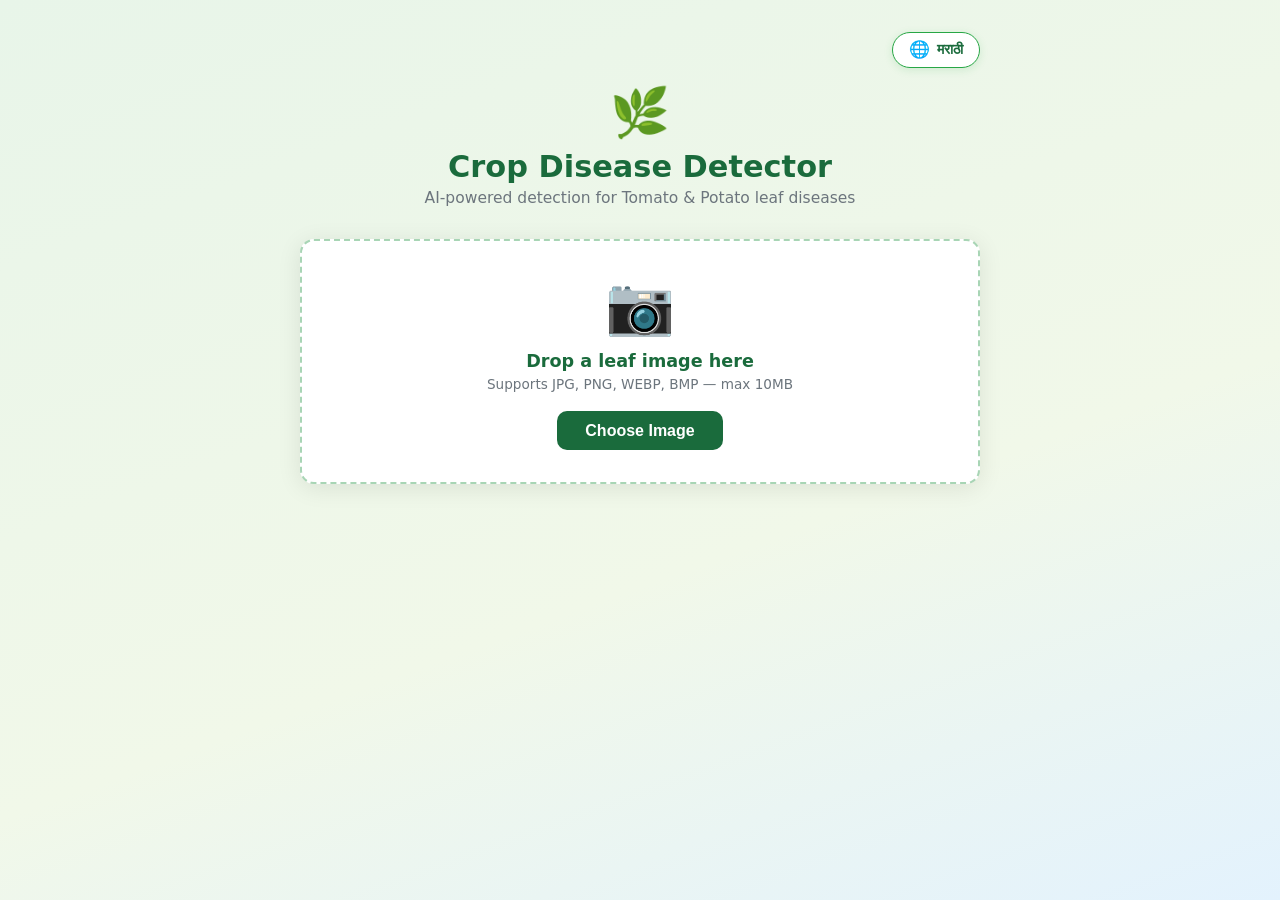
<file: templates/index.html>
<!DOCTYPE html>
<html lang="en">
<head>
  <meta charset="UTF-8"/>
  <meta name="viewport" content="width=device-width, initial-scale=1.0"/>
  <title>🌿 Crop Disease Detector</title>
  <link rel="stylesheet" href="/static/style.css"/>
  <script src="/static/script.js"></script>
</head>
<body>
  <div class="container">

    <!-- Language Toggle -->
    <div class="lang-toggle-wrap">
      <button class="lang-toggle" id="langToggle" title="भाषा बदला / Change Language">
        <span class="lang-icon">🌐</span>
        <span id="langLabel">मराठी</span>
      </button>
    </div>

    <header>
      <div class="logo">🌿</div>
      <h1 data-en="Crop Disease Detector" data-mr="पीक रोग शोधक">Crop Disease Detector</h1>
      <p class="subtitle"
         data-en="AI-powered detection for Tomato &amp; Potato leaf diseases"
         data-mr="टोमॅटो आणि बटाटा पानांच्या रोगांसाठी AI-आधारित शोध">
        AI-powered detection for Tomato &amp; Potato leaf diseases
      </p>
    </header>

    <!-- Upload Zone -->
    <div class="card upload-zone" id="uploadZone">
      <div class="upload-icon">📷</div>
      <p class="upload-title"
         data-en="Drop a leaf image here"
         data-mr="येथे पानाची प्रतिमा टाका">
        Drop a leaf image here
      </p>
      <p class="upload-sub"
         data-en="Supports JPG, PNG, WEBP, BMP — max 10MB"
         data-mr="JPG, PNG, WEBP, BMP समर्थित — कमाल 10MB">
        Supports JPG, PNG, WEBP, BMP — max 10MB
      </p>
      <input type="file" id="fileInput" accept="image/*" hidden/>
      <button class="btn-primary" id="uploadBtn"
              data-en="Choose Image" data-mr="प्रतिमा निवडा">
        Choose Image
      </button>
    </div>

    <!-- Preview -->
    <div class="card preview-section" id="previewSection" style="display:none">
      <img id="previewImg" alt="Leaf preview"/>
      <button class="btn-primary btn-analyze" id="analyzeBtn"
              data-en="🔍 Analyze Disease" data-mr="🔍 रोग तपासा">
        🔍 Analyze Disease
      </button>
    </div>

    <!-- Loading -->
    <div class="loading-wrap" id="loading" style="display:none">
      <div class="spinner"></div>
      <p data-en="Analyzing your leaf image..." data-mr="आपल्या पानाची प्रतिमा तपासली जात आहे...">
        Analyzing your leaf image...
      </p>
    </div>

    <!-- Result -->
    <div id="resultCard" style="display:none">

      <!-- Risk Banner -->
      <div class="risk-banner" id="riskBanner">
        <span class="risk-emoji" id="riskEmoji"></span>
        <div>
          <div class="risk-label" id="riskLabel"></div>
          <div class="risk-sublabel" id="riskSublabel"></div>
        </div>
      </div>

      <!-- Disease Info -->
      <div class="card result-main">
        <div class="disease-header">
          <div>
            <h2 id="diseaseName"></h2>
            <span class="crop-tag" id="cropTag"></span>
          </div>
          <div class="conf-circle" id="confCircle"></div>
        </div>

        <div class="info-grid">
          <div class="info-block">
            <div class="info-icon">📋</div>
            <div>
              <h3 data-en="Description" data-mr="वर्णन">Description</h3>
              <p id="description"></p>
            </div>
          </div>
          <div class="info-block treatment">
            <div class="info-icon">💊</div>
            <div>
              <h3 data-en="Recommended Treatment" data-mr="शिफारस केलेले उपचार">Recommended Treatment</h3>
              <p id="treatment"></p>
            </div>
          </div>
        </div>

        <!-- Confidence Bar -->
        <div class="conf-section">
          <div class="conf-header">
            <span data-en="Model Confidence" data-mr="मॉडेल आत्मविश्वास">Model Confidence</span>
            <span id="confText" class="conf-value"></span>
          </div>
          <div class="conf-bar">
            <div class="conf-fill" id="confFill"></div>
          </div>
        </div>

        <!-- Top 5 -->
        <div class="top5-section">
          <h3 data-en="Top Predictions" data-mr="शीर्ष अंदाज">Top Predictions</h3>
          <div id="top5List"></div>
        </div>
      </div>

      <button class="btn-secondary" id="resetBtn"
              data-en="🔄 Analyze Another Image" data-mr="🔄 दुसरी प्रतिमा तपासा">
        🔄 Analyze Another Image
      </button>
    </div>

  </div>
</body>
</html>
</file>
<file: static/style.css>
*, *::before, *::after { box-sizing: border-box; margin: 0; padding: 0; }

:root {
  --green-dark:  #1a6b3c;
  --green-mid:   #28a745;
  --green-light: #d4edda;
  --red:         #dc3545;
  --orange:      #fd7e14;
  --gray-bg:     #f8f9fa;
  --gray-border: #dee2e6;
  --text:        #212529;
  --text-muted:  #6c757d;
  --radius:      14px;
  --shadow:      0 4px 24px rgba(0,0,0,0.09);
}

body {
  font-family: 'Segoe UI', system-ui, sans-serif;
  background: linear-gradient(160deg, #e8f5e9 0%, #f1f8e9 60%, #e3f2fd 100%);
  min-height: 100vh;
  padding: 2rem 1rem 4rem;
  color: var(--text);
}

.container { max-width: 680px; margin: auto; }

/* ── Language Toggle ── */
.lang-toggle-wrap {
  display: flex;
  justify-content: flex-end;
  margin-bottom: 1rem;
}
.lang-toggle {
  display: flex;
  align-items: center;
  gap: .45rem;
  background: white;
  border: 1.5px solid var(--green-mid);
  color: var(--green-dark);
  border-radius: 30px;
  padding: .4rem 1rem;
  font-size: .9rem;
  font-weight: 600;
  cursor: pointer;
  box-shadow: 0 2px 8px rgba(40,167,69,.15);
  transition: background .2s, transform .1s;
}
.lang-toggle:hover  { background: var(--green-light); }
.lang-toggle:active { transform: scale(.96); }
.lang-icon { font-size: 1.05rem; }

/* ── Header ── */
header { text-align: center; margin-bottom: 2rem; }
.logo  { font-size: 3rem; margin-bottom: .5rem; }
header h1 { font-size: 1.9rem; color: var(--green-dark); font-weight: 700; }
.subtitle { color: var(--text-muted); margin-top: .3rem; font-size: .97rem; }

/* ── Card ── */
.card {
  background: white;
  border-radius: var(--radius);
  box-shadow: var(--shadow);
  padding: 2rem;
  margin-bottom: 1.2rem;
}

/* ── Upload Zone ── */
.upload-zone {
  text-align: center;
  border: 2.5px dashed #a8d5b5;
  cursor: pointer;
  transition: all .2s;
}
.upload-zone:hover { border-color: var(--green-mid); background: #f0fff4; }
.upload-icon  { font-size: 3.5rem; margin-bottom: .8rem; }
.upload-title { font-size: 1.1rem; font-weight: 600; color: var(--green-dark); }
.upload-sub   { font-size: .85rem; color: var(--text-muted); margin: .3rem 0 1.2rem; }

/* ── Buttons ── */
.btn-primary {
  background: var(--green-dark);
  color: white;
  border: none;
  border-radius: 10px;
  padding: .65rem 1.8rem;
  font-size: 1rem;
  cursor: pointer;
  font-weight: 600;
  transition: background .2s, transform .1s;
}
.btn-primary:hover    { background: #145c30; }
.btn-primary:active   { transform: scale(.97); }
.btn-primary:disabled { background: #aaa; cursor: not-allowed; }

.btn-secondary {
  display: block; width: 100%;
  background: var(--gray-bg);
  color: var(--text-muted);
  border: 1.5px solid var(--gray-border);
  border-radius: 10px;
  padding: .7rem;
  font-size: .97rem;
  cursor: pointer;
  margin-top: .5rem;
  transition: background .2s;
}
.btn-secondary:hover { background: #e9ecef; }

/* ── Preview ── */
.preview-section { text-align: center; }
#previewImg {
  max-width: 100%; max-height: 300px;
  border-radius: 10px;
  object-fit: contain;
  margin-bottom: 1rem;
  box-shadow: 0 2px 12px rgba(0,0,0,.1);
}
.btn-analyze { width: 100%; padding: .8rem; font-size: 1.05rem; }

/* ── Loading ── */
.loading-wrap { text-align: center; padding: 2rem; color: var(--text-muted); }
.spinner {
  width: 50px; height: 50px;
  border: 5px solid var(--green-light);
  border-top-color: var(--green-mid);
  border-radius: 50%;
  animation: spin .8s linear infinite;
  margin: 0 auto 1rem;
}
@keyframes spin { to { transform: rotate(360deg); } }

/* ── Risk Banner ── */
.risk-banner {
  display: flex;
  align-items: center;
  gap: 1rem;
  border-radius: var(--radius);
  padding: 1.2rem 1.5rem;
  margin-bottom: 1.2rem;
  box-shadow: var(--shadow);
}
.risk-emoji    { font-size: 2.4rem; }
.risk-label    { font-size: 1.2rem; font-weight: 700; }
.risk-sublabel { font-size: .88rem; opacity: .75; margin-top: .1rem; }

/* ── Result Main ── */
.disease-header {
  display: flex;
  justify-content: space-between;
  align-items: flex-start;
  margin-bottom: 1.2rem;
}
.disease-header h2 { font-size: 1.4rem; color: var(--green-dark); }
.crop-tag {
  display: inline-block;
  background: var(--green-light);
  color: var(--green-dark);
  border-radius: 20px;
  padding: .2rem .8rem;
  font-size: .82rem;
  font-weight: 600;
  margin-top: .3rem;
}
.conf-circle {
  min-width: 60px; height: 60px;
  border-radius: 50%;
  background: conic-gradient(var(--green-mid) 0%, #e9ecef 0%);
  display: flex; align-items: center; justify-content: center;
  font-weight: 700; font-size: .9rem;
  color: var(--green-dark);
  box-shadow: 0 2px 8px rgba(0,0,0,.1);
}

/* ── Info Grid ── */
.info-grid { display: flex; flex-direction: column; gap: .8rem; margin-bottom: 1.2rem; }
.info-block {
  display: flex; gap: .8rem;
  background: var(--gray-bg);
  border-radius: 10px;
  padding: 1rem;
}
.info-block.treatment { background: #fffbeb; }
.info-icon { font-size: 1.4rem; margin-top: .1rem; }
.info-block h3 { font-size: .88rem; color: var(--text-muted); margin-bottom: .3rem; font-weight: 600; text-transform: uppercase; letter-spacing: .04em; }
.info-block p  { font-size: .93rem; line-height: 1.55; color: var(--text); }

/* ── Confidence Bar ── */
.conf-section { margin-bottom: 1.2rem; }
.conf-header  { display: flex; justify-content: space-between; font-size: .88rem; color: var(--text-muted); margin-bottom: .4rem; }
.conf-value   { font-weight: 700; color: var(--green-dark); }
.conf-bar     { height: 10px; background: #e9ecef; border-radius: 10px; overflow: hidden; }
.conf-fill    { height: 100%; background: linear-gradient(90deg, #68d391, var(--green-dark)); border-radius: 10px; transition: width .7s ease; }

/* ── Top 5 ── */
.top5-section h3 { font-size: .88rem; color: var(--text-muted); text-transform: uppercase; letter-spacing: .04em; margin-bottom: .7rem; }
.top5-item {
  display: flex; align-items: center; gap: .6rem;
  margin-bottom: .45rem; font-size: .85rem;
}
.top5-name  { min-width: 200px; color: var(--text); white-space: nowrap; overflow: hidden; text-overflow: ellipsis; }
.top5-bar   { flex: 1; height: 7px; background: #e9ecef; border-radius: 6px; overflow: hidden; }
.top5-fill  { height: 100%; background: #a8d5b5; border-radius: 6px; transition: width .5s ease; }
.top5-pct   { min-width: 42px; text-align: right; color: var(--text-muted); font-weight: 600; }

@media (max-width: 480px) {
  .disease-header { flex-direction: column; gap: .8rem; }
  .top5-name { min-width: 140px; }
}
</file>
